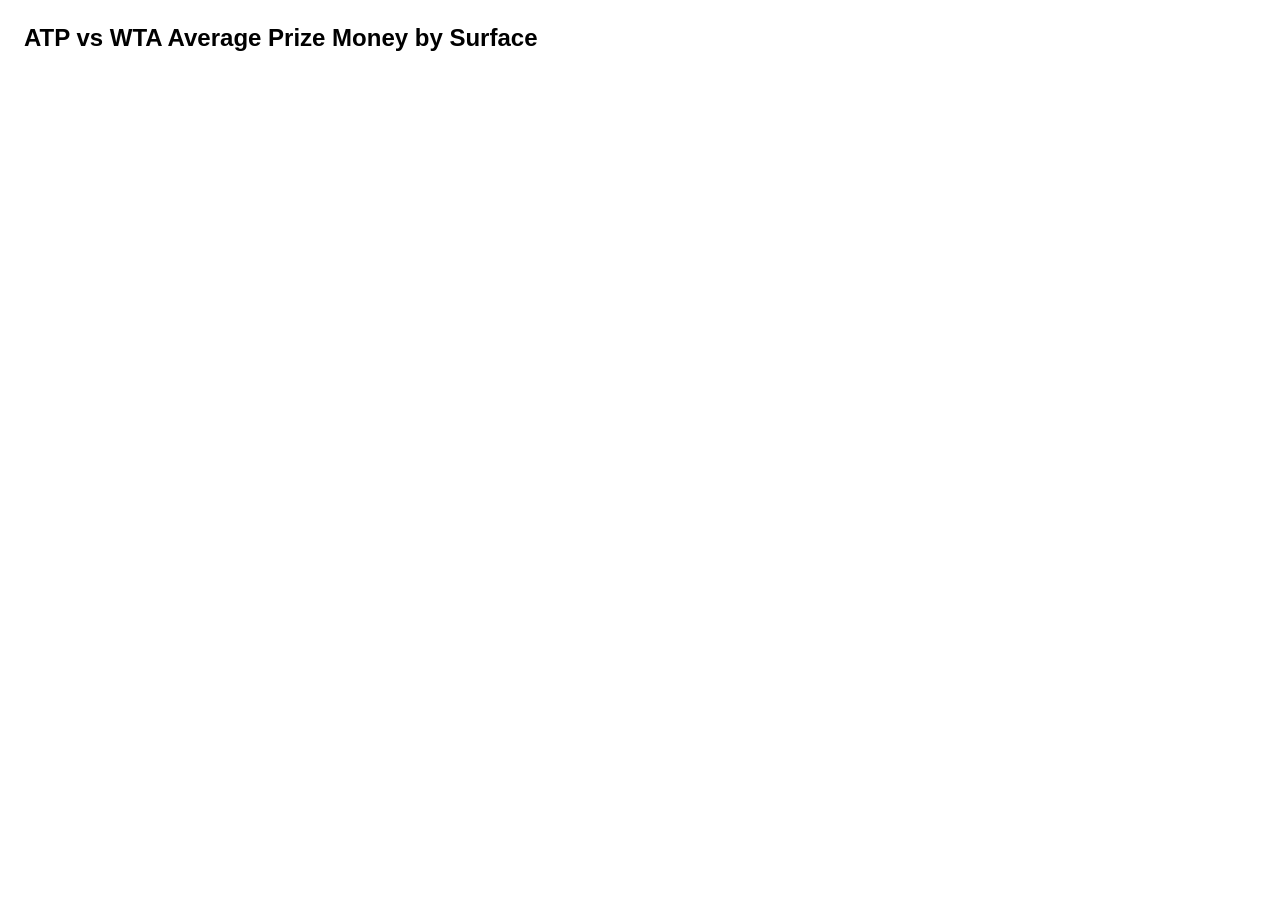
<file: grouped_tennis_chart.html>
<!DOCTYPE html>
<html lang="en">
<head>
  <meta charset="UTF-8" />
  <meta name="viewport" content="width=device-width, initial-scale=1.0" />
  <title>ATP vs WTA Prize Money by Surface</title>
  <script src="https://d3js.org/d3.v7.min.js"></script>
  <style>
    body { font-family: Arial, sans-serif; margin: 24px; }
    .tooltip {
      position: absolute;
      background: white;
      border: 1px solid #999;
      padding: 8px 10px;
      border-radius: 6px;
      pointer-events: none;
      opacity: 0;
    }
  </style>
</head>
<body>
  <h2>ATP vs WTA Average Prize Money by Surface</h2>
  <div id="chart"></div>
  <div class="tooltip" id="tooltip"></div>

  <script>
    const data = [
      { surface: "Clay", ATP: 5.2, WTA: 4.8 },
      { surface: "Grass", ATP: 6.1, WTA: 5.7 },
      { surface: "Hard", ATP: 5.8, WTA: 5.4 },
      { surface: "Indoor", ATP: 4.9, WTA: 4.5 },
      { surface: "Carpet", ATP: 4.2, WTA: 3.9 }
    ];

    const subgroups = ["ATP", "WTA"];
    const groups = data.map(d => d.surface);

    const margin = { top: 50, right: 120, bottom: 50, left: 60 };
    const width = 800 - margin.left - margin.right;
    const height = 450 - margin.top - margin.bottom;

    const svg = d3.select("#chart")
      .append("svg")
      .attr("width", width + margin.left + margin.right)
      .attr("height", height + margin.top + margin.bottom)
      .append("g")
      .attr("transform", `translate(${margin.left},${margin.top})`);

    // x0 places the outer groups (surface categories)
    const x0 = d3.scaleBand()
      .domain(groups)
      .range([0, width])
      .padding(0.2);

    // x1 places the inner bars (ATP/WTA) inside each outer group
    const x1 = d3.scaleBand()
      .domain(subgroups)
      .range([0, x0.bandwidth()])
      .padding(0.1);

    // y maps numeric prize money values to vertical positions
    const y = d3.scaleLinear()
      .domain([0, 7])
      .nice()
      .range([height, 0]);

    // color gives each subgroup a different fill color
    const color = d3.scaleOrdinal()
      .domain(subgroups)
      .range(["#2563eb", "#0f766e"]);

    svg.append("g")
      .attr("transform", `translate(0,${height})`)
      .call(d3.axisBottom(x0));

    svg.append("g")
      .call(d3.axisLeft(y));

    const tooltip = d3.select("#tooltip");

    svg.append("g")
      .selectAll("g")
      .data(data)
      .join("g")
        .attr("transform", d => `translate(${x0(d.surface)},0)`)
      .selectAll("rect")
      .data(d => subgroups.map(key => ({ key: key, value: d[key], surface: d.surface })))
      .join("rect")
        .attr("x", d => x1(d.key))
        .attr("y", d => y(d.value))
        .attr("width", x1.bandwidth())
        .attr("height", d => height - y(d.value))
        .attr("fill", d => color(d.key))
        // Added interaction: tooltip on hover
        .on("mouseover", function(event, d) {
          tooltip
            .style("opacity", 1)
            .html(`<strong>${d.key}</strong><br>Surface: ${d.surface}<br>Prize Money: $${d.value}M`);
        })
        .on("mousemove", function(event) {
          tooltip
            .style("left", (event.pageX + 12) + "px")
            .style("top", (event.pageY - 28) + "px");
        })
        .on("mouseout", function() {
          tooltip.style("opacity", 0);
        });

    const legend = svg.append("g")
      .attr("transform", `translate(${width + 20},0)`);

    subgroups.forEach((key, i) => {
      const row = legend.append("g")
        .attr("transform", `translate(0,${i * 25})`);

      row.append("rect")
        .attr("width", 14)
        .attr("height", 14)
        .attr("fill", color(key));

      row.append("text")
        .attr("x", 20)
        .attr("y", 12)
        .text(key);
    });
  </script>
</body>
</html>
</file>
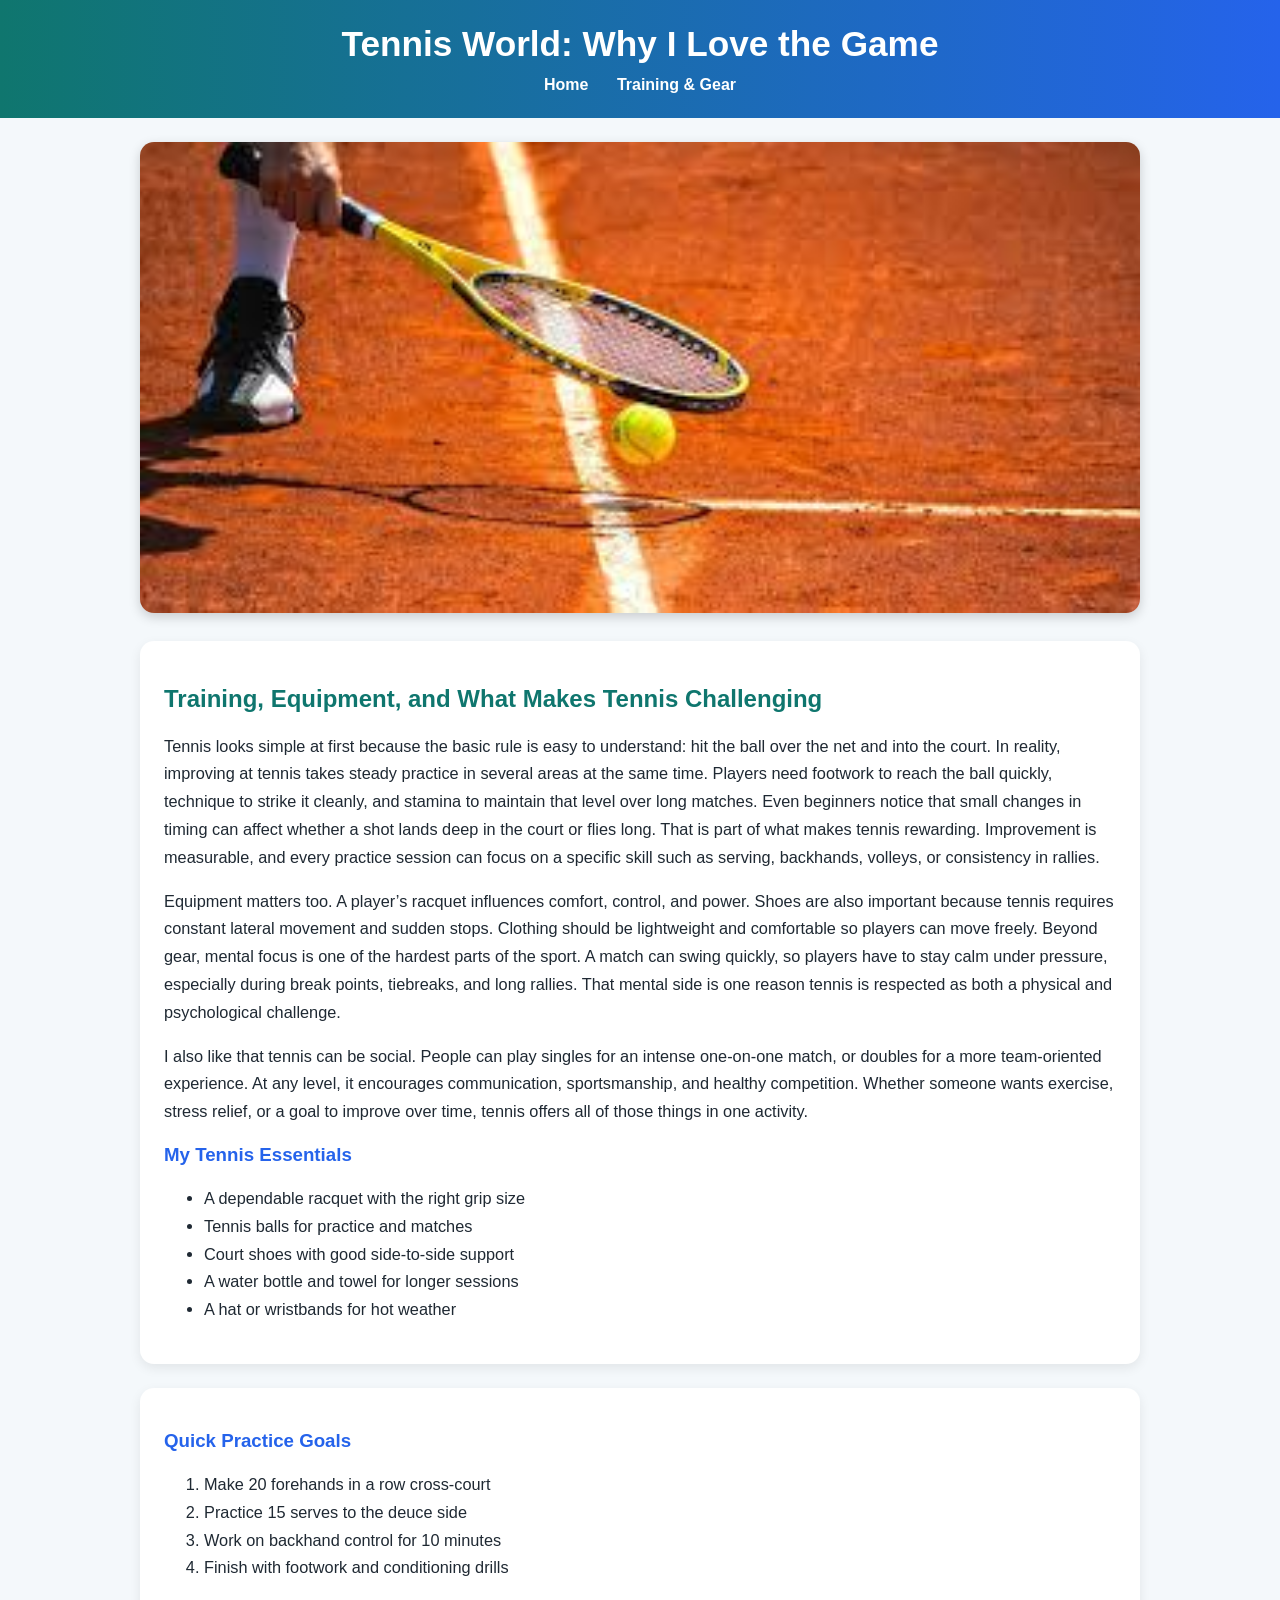
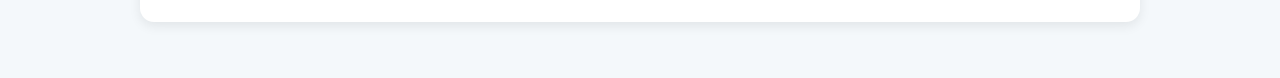
<file: training.html>
<!DOCTYPE html>
<html lang="en">
<head>
  <meta charset="UTF-8" />
  <meta name="viewport" content="width=device-width, initial-scale=1.0" />
  <title>Tennis World | Training & Gear</title>
  <link rel="stylesheet" href="styles.css" />
</head>
<body>
  <header>
    <h1>Tennis World: Why I Love the Game</h1>
    <nav>
      <a href="index.html">Home</a>
      <a href="training.html">Training & Gear</a>
    </nav>
  </header>

  <main class="container">
    <section class="hero">
      <img
        src="[data-uri]"
        alt="Tennis court during practice"
      />
    </section>

    <section class="card">
      <h2>Training, Equipment, and What Makes Tennis Challenging</h2>
      <p>
        Tennis looks simple at first because the basic rule is easy to understand: hit the ball over
        the net and into the court. In reality, improving at tennis takes steady practice in several
        areas at the same time. Players need footwork to reach the ball quickly, technique to strike it
        cleanly, and stamina to maintain that level over long matches. Even beginners notice that small
        changes in timing can affect whether a shot lands deep in the court or flies long. That is part
        of what makes tennis rewarding. Improvement is measurable, and every practice session can focus
        on a specific skill such as serving, backhands, volleys, or consistency in rallies.
      </p>
      <p>
        Equipment matters too. A player’s racquet influences comfort, control, and power. Shoes are also
        important because tennis requires constant lateral movement and sudden stops. Clothing should be
        lightweight and comfortable so players can move freely. Beyond gear, mental focus is one of the
        hardest parts of the sport. A match can swing quickly, so players have to stay calm under
        pressure, especially during break points, tiebreaks, and long rallies. That mental side is one
        reason tennis is respected as both a physical and psychological challenge.
      </p>
      <p>
        I also like that tennis can be social. People can play singles for an intense one-on-one match,
        or doubles for a more team-oriented experience. At any level, it encourages communication,
        sportsmanship, and healthy competition. Whether someone wants exercise, stress relief, or a goal
        to improve over time, tennis offers all of those things in one activity.
      </p>

      <h3>My Tennis Essentials</h3>
      <ul>
        <li>A dependable racquet with the right grip size</li>
        <li>Tennis balls for practice and matches</li>
        <li>Court shoes with good side-to-side support</li>
        <li>A water bottle and towel for longer sessions</li>
        <li>A hat or wristbands for hot weather</li>
      </ul>
    </section>

    <section class="card">
      <h3>Quick Practice Goals</h3>
      <ol>
        <li>Make 20 forehands in a row cross-court</li>
        <li>Practice 15 serves to the deuce side</li>
        <li>Work on backhand control for 10 minutes</li>
        <li>Finish with footwork and conditioning drills</li>
      </ol>
    </section>
  </main>
</body>
</html>
</file>
<file: styles.css>
body {
  font-family: Arial, sans-serif;
  margin: 0;
  background: #f4f8fb;
  color: #1f2933;
}

header {
  background: linear-gradient(90deg, #0f766e, #2563eb);
  color: white;
  padding: 24px;
  text-align: center;
}

nav {
  margin-top: 12px;
}

nav a {
  color: white;
  text-decoration: none;
  margin: 0 12px;
  font-weight: bold;
}

nav a:hover {
  text-decoration: underline;
}

.container {
  max-width: 1000px;
  margin: 24px auto;
  padding: 0 16px 32px;
}

.hero img {
  width: 100%;
  border-radius: 14px;
  box-shadow: 0 4px 12px rgba(0, 0, 0, 0.18);
}

.card {
  background: white;
  margin-top: 24px;
  padding: 24px;
  border-radius: 14px;
  box-shadow: 0 4px 12px rgba(0, 0, 0, 0.08);
}

h1 {
  font-size: 2.2rem;
  margin: 0;
}

h2 {
  color: #0f766e;
}

h3 {
  color: #2563eb;
}

p, li {
  line-height: 1.7;
  font-size: 1.02rem;
}
</file>
